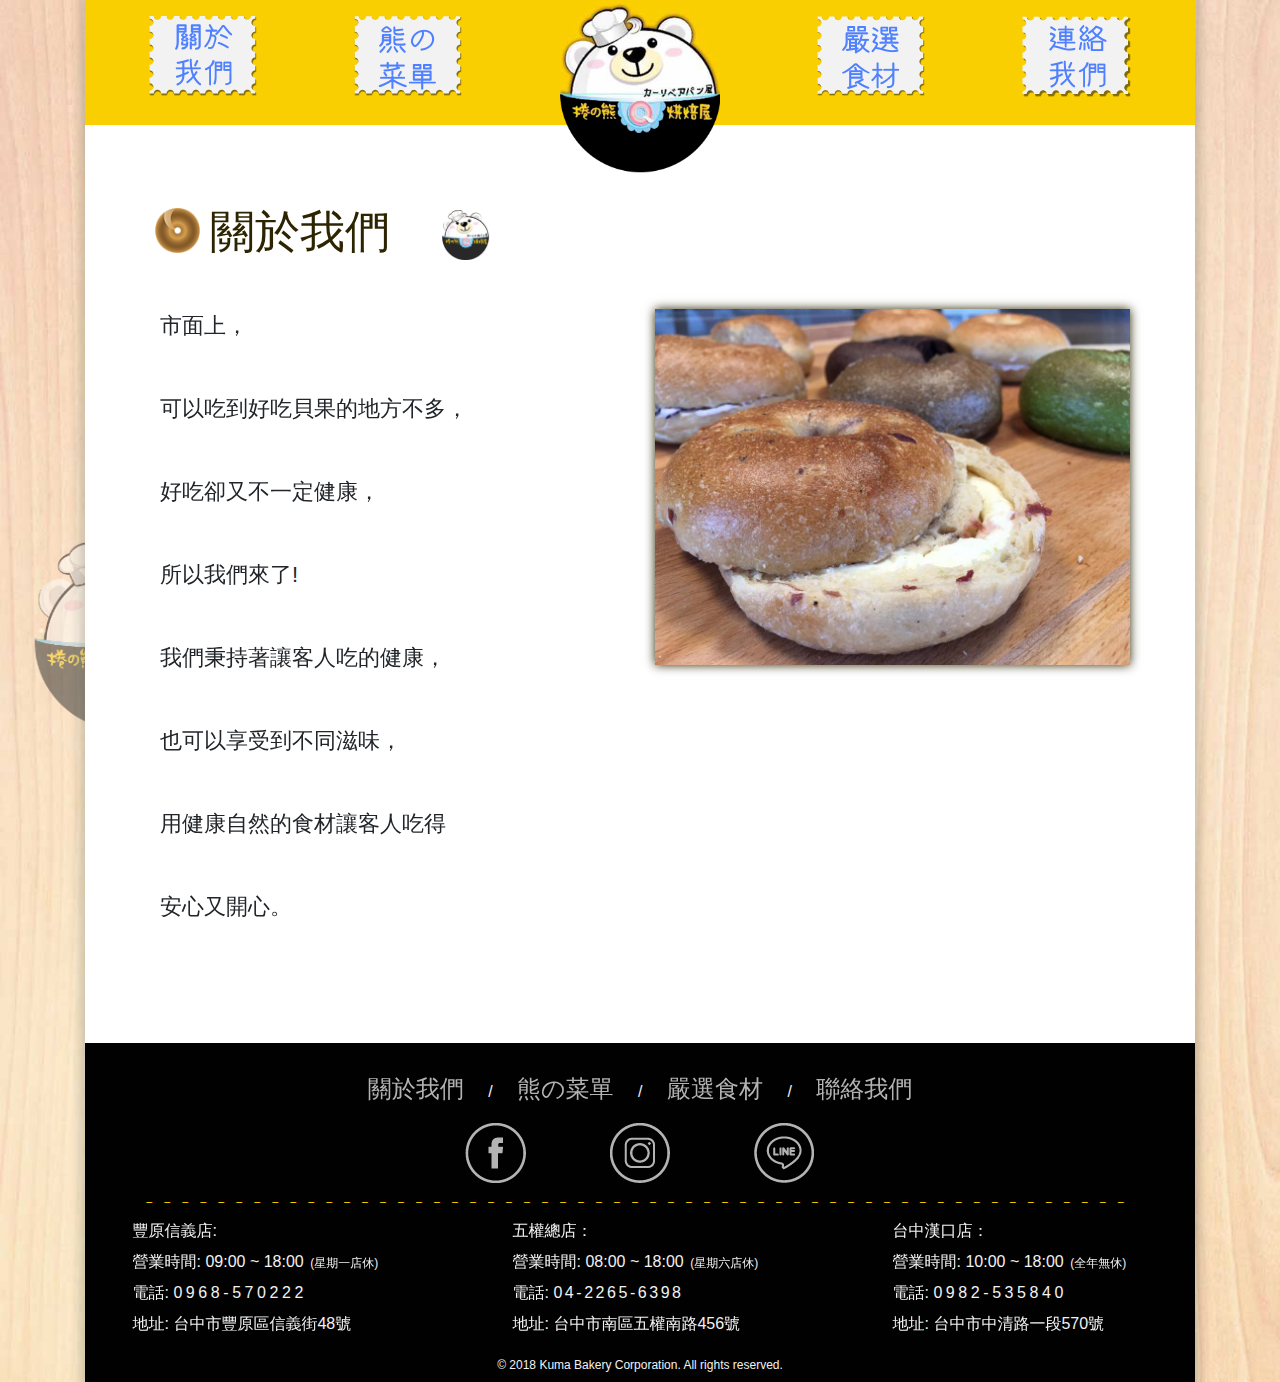
<file: about.html>
<!DOCTYPE html>
<html lang="zh-TW">

<head>
    <meta charset="UTF-8">
    <meta name="viewport" content="width=device-width, initial-scale=1.0">
    <meta http-equiv="X-UA-Compatible" content="ie=edge">
    <title>捲の熊烘焙屋</title>
    <link rel="shortcut icon" href="img/favicon.ico" />
    <!-- Bootstrap -->
    <link rel="stylesheet" href="https://maxcdn.bootstrapcdn.com/bootstrap/4.0.0/css/bootstrap.min.css" integrity="sha384-Gn5384xqQ1aoWXA+058RXPxPg6fy4IWvTNh0E263XmFcJlSAwiGgFAW/dAiS6JXm"
        crossorigin="anonymous">
    <!-- main.css -->
    <link rel="stylesheet" href="css/main.css">

    <style>
    </style>

</head>

<body>
    <div class="container">
        <div class="all-box">
            <!-- background animation -->
            <div class="bgcanim">
                <img class="img-fluid" src="img/ball.png" alt="背景小動畫">
            </div>
            <!-- Nav in header -->
            <header>
                <!-- the navigation bar change (max-wid:768) -->
                <nav class="navbar navbar-expand-md navbar-dark bg-kuma-yellow">
                    <!-- the logo-2 only display on Moblie (max-wid:768) -->
                    <a class="navbar-brand d-block d-md-none" href="index.html">
                        <img class="mobile-img-logo" src="img/nav/logo.png" alt="捲の熊烘焙屋-Logo">
                        <h1 class="text-hide">捲の熊烘焙屋</h1>
                    </a>
                    <button class="navbar-toggler" type="button" data-toggle="collapse" data-target="#navbars" aria-controls="navbarsE" aria-expanded="false"
                        aria-label="Toggle navigation">
                        <span class="navbar-toggler-icon"></span>
                    </button>
                    <div class="collapse navbar-collapse" id="navbars">
                        <!-- the line only display (max-wid:768) -->
                        <hr style="border-color:bisque" class=" d-block d-md-none">
                        <ul style="width:100%" class="navbar-nav mr-auto ml-auto justify-content-around">
                            <li class="nav-item d-block active pos-rel">
                                <a id="btn-about" class="nav-link nav-btn-img" href="about.html">
                                    <img class="d-none d-md-block" src="img/btn/about-btn.png" alt="關於我們">
                                    <img src="img/btn/postmark-hover.png" alt="postmark-hover" class="postmark-hover">
                                    <h2 class="d-block d-md-none">關於我們</h2>
                                    <span class="sr-only">(current)</span>
                                </a>
                            </li>
                            <li class="nav-item d-block pos-rel">
                                <a id="btn-menu" class="nav-link nav-btn-img" href="menu.html">
                                    <img class="d-none d-md-block" src="img/btn/menu-btn.png" alt="熊の菜單">
                                    <img src="img/btn/postmark-hover.png" alt="postmark-hover" class="postmark-hover">
                                    <h2 class="d-block d-md-none">熊の菜單</h2>
                                    <span class="sr-only">(current)</span>
                                </a>
                            </li>
                            <li></li>
                            <!-- the logo-1 only display on Computer (min-wid:768) -->
                            <li class="nav-item d-none d-md-block ">
                                <a id="btn-logo" class="navbar-brand" href="index.html">
                                    <img class="img-logo" src="img/nav/logo.png" alt="捲の熊烘焙屋-Logo">
                                    <h1 class="text-hide">捲の熊烘焙屋</h1>
                                </a>
                            </li>
                            <li></li>
                            <li class="nav-item d-block pos-rel">
                                <a id="btn-selections" class="nav-link nav-btn-img" href="selections.html">
                                    <img class="d-none d-md-block" src="img/btn/selection-btn.png" alt="嚴選食材">
                                    <img src="img/btn/postmark-hover.png" alt="postmark-hover" class="postmark-hover">
                                    <h2 class="d-block d-md-none">嚴選食材</h2>
                                    <span class="sr-only">(current)</span>
                                </a>
                            </li>
                            <li class="nav-item d-block pos-rel">
                                <a id="btn-contact" class="nav-link nav-btn-img" href="contact.html">
                                    <img class="d-none d-md-block" src="img/btn/contact-btn.png" alt="聯絡我們">
                                    <img src="img/btn/postmark-hover.png" alt="postmark-hover" class="postmark-hover">
                                    <h2 class="d-block d-md-none">聯絡我們</h2>
                                    <span class="sr-only">(current)</span>
                                </a>
                            </li>
                        </ul>
                    </div>
                </nav>
            </header>
            <!-- Article in main -->
            <main>
                <section class="row">
                    <div id="about-title" class="col-md-12 title">
                        <h3>關於我們
                            <!-- titleanimation -->
                            <div class="titleanim">
                                <img class="img-fluid" src="img/ball.png" alt="小動畫">
                            </div>
                        </h3>
                    </div>
                    <div class="w100"></div>
                    <div id="about-content" class="col-md-6">
                        <p>
                            <span class="first-st">
                                市面上，
                            </span>
                        </p>
                        <p>可以吃到好吃貝果的地方不多，</p>
                        <p>好吃卻又不一定健康，</p>
                        <p>所以我們來了!</p>
                        <p>我們秉持著讓客人吃的健康，</p>
                        <p>也可以享受到不同滋味，</p>
                        <p>用健康自然的食材讓客人吃得 </p>
                        <p>安心又開心。</p>
                    </div>
                    <figure class="col-md-6">
                        <img class="about-pic" src="/img/about-pic.jpg" alt="貝果的圖片">
                    </figure>
                </section>
            </main>

            <footer>
                <div class="row">
                    <div class="col-md-12">
                        <ul class="d-none d-md-block">
                            <li>
                                <a class="footer-a" href="about.html">關於我們</a>
                            </li>
                            <li>
                                <a class="footer-a" href="menu.html">熊の菜單</a>
                            </li>
                            <li>
                                <a class="footer-a" href="selections.html">嚴選食材</a>
                            </li>
                            <li>
                                <a class="footer-a" href="contact.html">聯絡我們</a>
                            </li>
                        </ul>
                        <ul class="d-block d-md-none">
                            <li>
                                <a class="footer-a" href="about.html">關於我們</a>
                            </li>
                            <li>
                                <a class="footer-a" href="menu.html">熊の菜單</a>
                            </li>
                        </ul>
                        <ul class="d-block d-md-none">
                            <li>
                                <a class="footer-a" href="selections.html">嚴選食材</a>
                            </li>
                            <li>
                                <a class="footer-a" href="contact.html">聯絡我們</a>
                            </li>
                        </ul>
                    </div>
                    <div class="w100"></div>
                    <div class="col-md-4"></div>
                    <div class="col-md-4">
                        <div class="icon-container">
                            <div class="icon fb">
                                <a target="_blank" href="https://zh-tw.facebook.com/abagel1102/">
                                    <img src="img/icon/fb-icon.png" alt="Facebook粉絲團" class="hover-before">
                                    <img src="img/icon/hv-fb-icon.png" alt="Facebook粉絲團" class="hover-after">
                                </a>
                            </div>
                            <div class="icon ig">
                                <a target="_blank" href="https://www.facebook.com/bingobagel/">
                                    <img src="img/icon/ig-icon.png" alt="Instagram" class="hover-before">
                                    <img src="img/icon/hv-ig-icon.png" alt="Instagram" class="hover-after">
                                </a>
                            </div>
                            <div class="icon line">
                                <a target="_blank" href="https://www.facebook.com/bingobagel222/">
                                    <img src="img/icon/line-icon.png" alt="Line" class="hover-before">
                                    <img src="img/icon/hv-line-icon.png" alt="Line" class="hover-after">
                                </a>
                            </div>
                        </div>
                    </div>
                    <div class="col-md-4"></div>
                    <div class="col-md-12">
                        <div class="dashed"></div>
                    </div>
                    <div class="w100"></div>
                    <div class="col-md-4 order-3 order-md-1">
                        <div class="info fong-yu">
                            <p>
                                豐原信義店:
                            </p>
                            <p>營業時間: 09:00 ~ 18:00
                                <span class="relax">(星期一店休)</span>
                            </p>
                            <p>電話:
                                <span class="mb-phone">
                                    0968-570222
                                </span>
                            </p>
                            <P>地址: 台中市豐原區信義街48號</P>
                        </div>
                    </div>
                    <div class="col-md-4 order-1 order-md-2">
                        <div class="info wu-chan">
                            <p>
                                五權總店：
                            </p>
                            <p>營業時間: 08:00 ~ 18:00
                                <span class="relax">(星期六店休)</span>
                            </p>
                            <p>電話:
                                <span class="phone">
                                    04-2265-6398
                                </span>
                            </p>
                            <p>地址: 台中市南區五權南路456號</p>
                        </div>
                    </div>
                    <div class="col-md-4 order-2 order-md-3">
                        <div class="info han-ko">
                            <p>
                                台中漢口店：
                            </p>
                            <p>營業時間: 10:00 ~ 18:00
                                <span class="relax">(全年無休)</span>
                            </p>
                            <p>電話:
                                <span class="mb-phone">
                                    0982-535840
                                </span>
                            </p>
                            <p>地址: 台中市中清路一段570號</p>
                        </div>
                    </div>
                    <div class="w100"></div>
                    <div class="copyright col-md-12 text-center mb-2 order-last">© 2018 Kuma Bakery Corporation. All rights reserved.</div>
                </div>
            </footer>
        </div>
    </div>


    <!-- Jquery -->
    <script src="https://code.jquery.com/jquery-2.2.4.min.js" integrity="sha256-BbhdlvQf/xTY9gja0Dq3HiwQF8LaCRTXxZKRutelT44="
        crossorigin="anonymous"></script>
    <!-- Bootstrap -->
    <script src="https://cdnjs.cloudflare.com/ajax/libs/popper.js/1.12.9/umd/popper.min.js" integrity="sha384-ApNbgh9B+Y1QKtv3Rn7W3mgPxhU9K/ScQsAP7hUibX39j7fakFPskvXusvfa0b4Q"
        crossorigin="anonymous"></script>
    <script src="https://maxcdn.bootstrapcdn.com/bootstrap/4.0.0/js/bootstrap.min.js" integrity="sha384-JZR6Spejh4U02d8jOt6vLEHfe/JQGiRRSQQxSfFWpi1MquVdAyjUar5+76PVCmYl"
        crossorigin="anonymous"></script>
    <!-- rolling animation  -->
    <script>
        setTimeout(function () {
            $(".titleanim").addClass("second")
        }, 3900);
    </script>
</body>

</html>
</file>
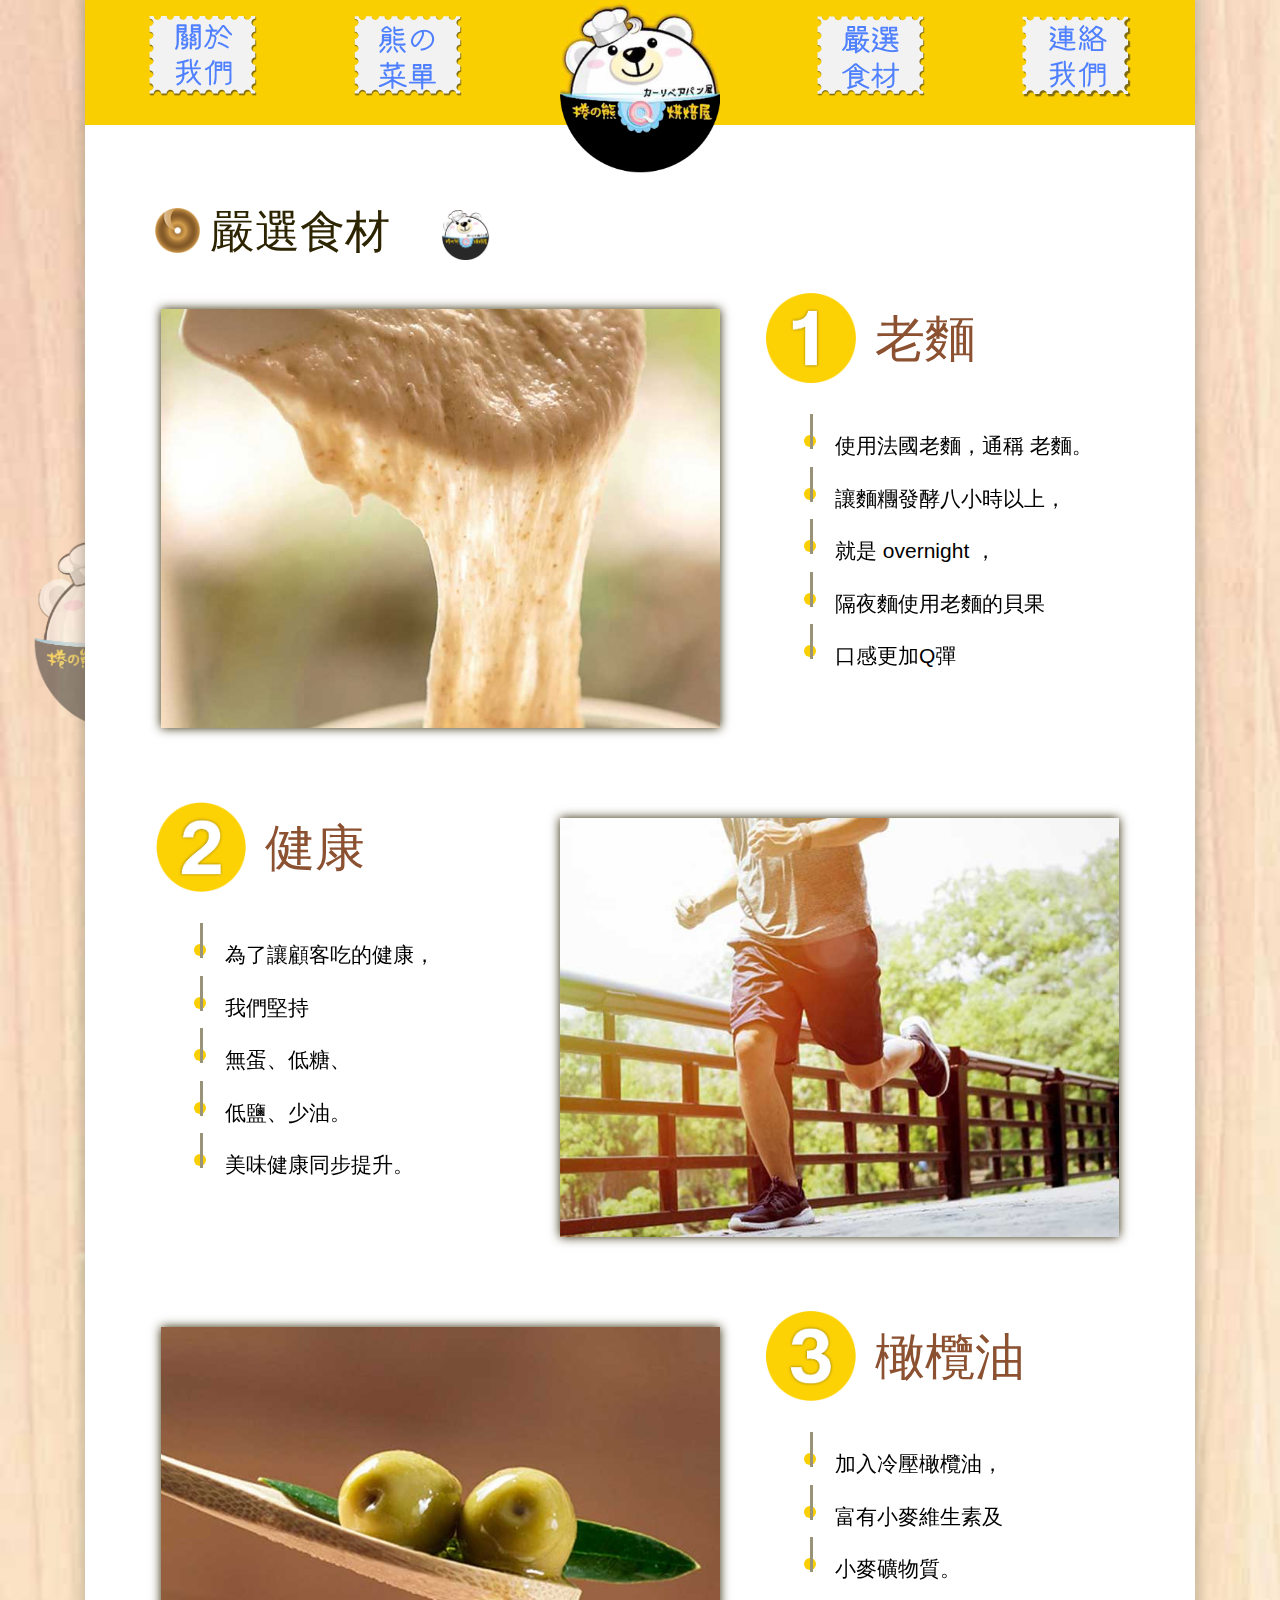
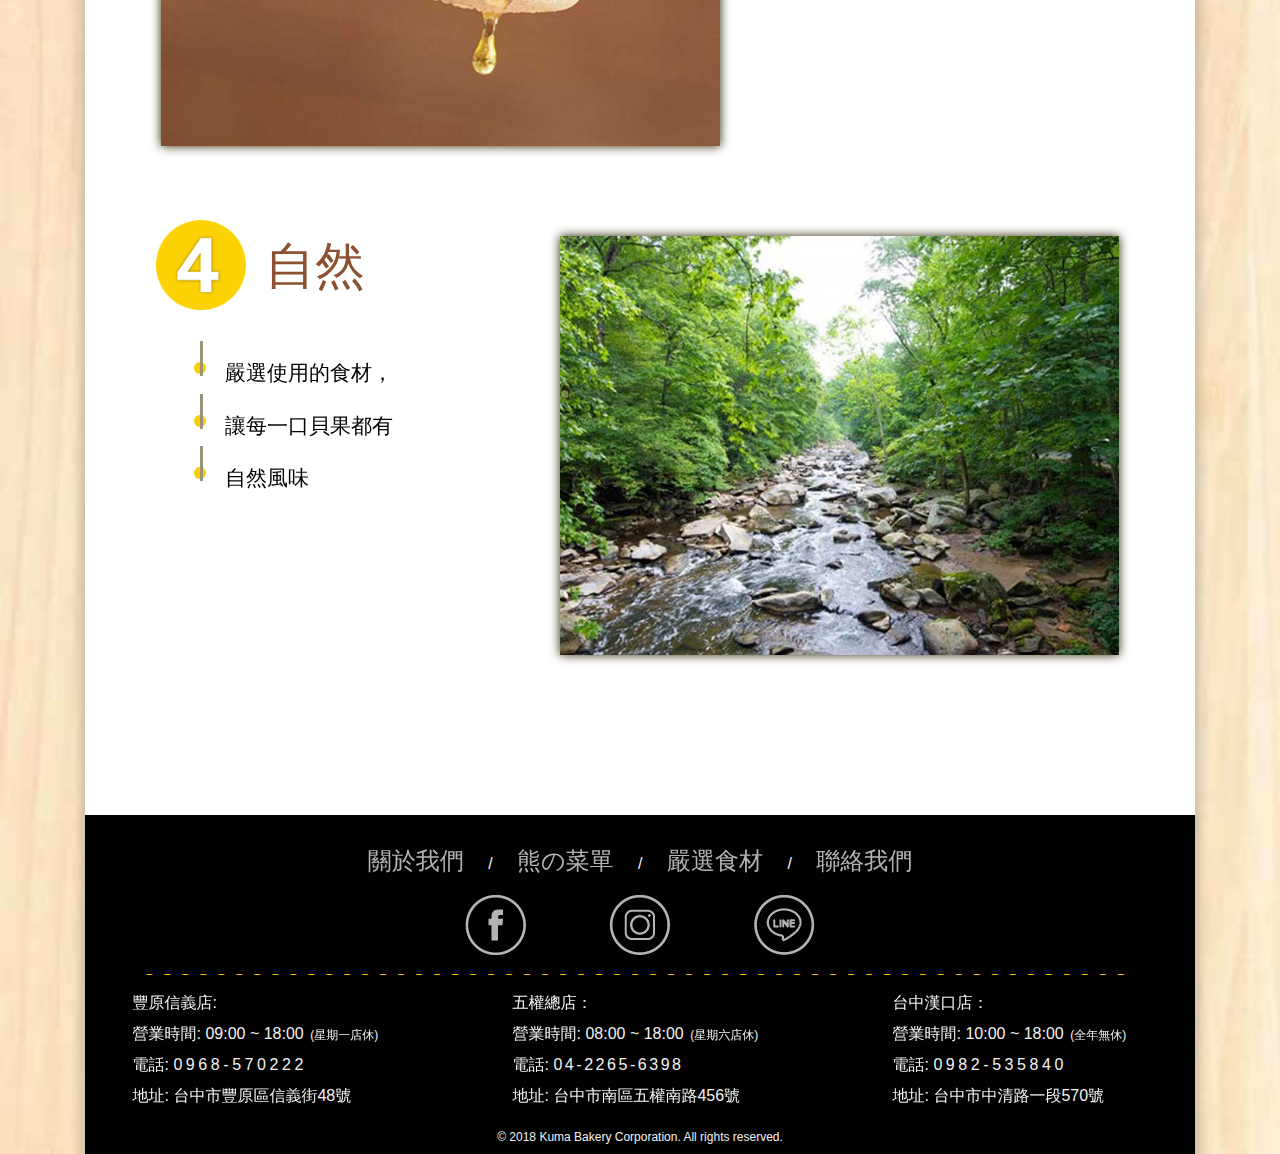
<file: selections.html>
<!DOCTYPE html>
<html lang="zh-TW">

<head>
    <meta charset="UTF-8">
    <meta name="viewport" content="width=device-width, initial-scale=1.0">
    <meta http-equiv="X-UA-Compatible" content="ie=edge">
    <title>捲の熊烘焙屋-嚴選食材</title>
    <link rel="shortcut icon" href="img/favicon.ico" />
    <!-- Bootstrap -->
    <link rel="stylesheet" href="https://maxcdn.bootstrapcdn.com/bootstrap/4.0.0/css/bootstrap.min.css" integrity="sha384-Gn5384xqQ1aoWXA+058RXPxPg6fy4IWvTNh0E263XmFcJlSAwiGgFAW/dAiS6JXm"
        crossorigin="anonymous">
    <!-- main.css -->
    <link rel="stylesheet" href="css/main.css">

</head>

<body>
    <div class="container">
        <div class="all-box">
            <!-- background animation -->
            <div class="bgcanim">
                <img class="img-fluid" src="img/ball.png" alt="背景小動畫">
            </div>
            <!-- Nav in header -->
            <header>
                <!-- the navigation bar change (max-wid:768) -->
                <nav class="navbar navbar-expand-md navbar-dark bg-kuma-yellow">
                    <!-- the logo-2 only display on Moblie (max-wid:768) -->
                    <a class="navbar-brand d-block d-md-none" href="index.html">
                        <img class="mobile-img-logo" src="img/nav/logo.png" alt="捲の熊烘焙屋-Logo">
                        <h1 class="text-hide">捲の熊烘焙屋</h1>
                    </a>
                    <button class="navbar-toggler" type="button" data-toggle="collapse" data-target="#navbars" aria-controls="navbarsE" aria-expanded="false"
                        aria-label="Toggle navigation">
                        <span class="navbar-toggler-icon"></span>
                    </button>
                    <div class="collapse navbar-collapse" id="navbars">
                        <!-- the line only display (max-wid:768) -->
                        <hr style="border-color:bisque" class=" d-block d-md-none">
                        <ul style="width:100%" class="navbar-nav mr-auto ml-auto justify-content-around">
                            <li class="nav-item d-block pos-rel">
                                <a id="btn-about" class="nav-link nav-btn-img" href="about.html">
                                    <img class="d-none d-md-block" src="img/btn/about-btn.png" alt="關於我們">
                                    <img src="img/btn/postmark-hover.png" alt="postmark-hover" class="postmark-hover">
                                    <h2 class="d-block d-md-none">關於我們</h2>
                                    <span class="sr-only">(current)</span>
                                </a>
                            </li>
                            <li class="nav-item d-block pos-rel">
                                <a id="btn-menu" class="nav-link nav-btn-img" href="menu.html">
                                    <img class="d-none d-md-block" src="img/btn/menu-btn.png" alt="熊の菜單">
                                    <img src="img/btn/postmark-hover.png" alt="postmark-hover" class="postmark-hover">
                                    <h2 class="d-block d-md-none">熊の菜單</h2>
                                    <span class="sr-only">(current)</span>
                                </a>
                            </li>
                            <li></li>
                            <!-- the logo-1 only display on Computer (min-wid:768) -->
                            <li class="nav-item d-none d-md-block ">
                                <a id="btn-logo" class="navbar-brand" href="index.html">
                                    <img class="img-logo" src="img/nav/logo.png" alt="捲の熊烘焙屋-Logo">
                                    <h1 class="text-hide">捲の熊烘焙屋</h1>
                                </a>
                            </li>
                            <li></li>
                            <li class="nav-item d-block active pos-rel">
                                <a id="btn-selections" class="nav-link nav-btn-img" href="selections.html">
                                    <img class="d-none d-md-block" src="img/btn/selection-btn.png" alt="嚴選食材">
                                    <img src="img/btn/postmark-hover.png" alt="postmark-hover" class="postmark-hover">
                                    <h2 class="d-block d-md-none">嚴選食材</h2>
                                    <span class="sr-only">(current)</span>
                                </a>
                            </li>
                            <li class="nav-item d-block pos-rel">
                                <a id="btn-contact" class="nav-link nav-btn-img" href="contact.html">
                                    <img class="d-none d-md-block" src="img/btn/contact-btn.png" alt="聯絡我們">
                                    <img src="img/btn/postmark-hover.png" alt="postmark-hover" class="postmark-hover">
                                    <h2 class="d-block d-md-none">聯絡我們</h2>
                                    <span class="sr-only">(current)</span>
                                </a>
                            </li>
                        </ul>
                    </div>
                </nav>
            </header>
            <!-- Article in main -->
            <main>
                <section class="row">
                    <div id="selections-title" class="col-md-12 title">
                        <h3>嚴選食材
                            <div class="titleanim">
                                <img class="img-fluid" src="img/ball.png" alt="小動畫">
                            </div>
                        </h3>
                    </div>
                    <div class="w100"></div>
                    <div class="col-md-7">
                        <figure id="sele-pic-01" class="selection-pic">
                            <img class="img-fluid" src="img/select/levain.jpg" alt="老麵">
                        </figure>
                    </div>
                    <div class="col-md-5">
                        <figcaption id="sele-01" class="selection-content">
                            <h4>老麵</h4>
                            <ul>
                                <li>
                                    <div class="board">
                                        <p>使用法國老麵，通稱 老麵。</p>
                                    </div>
                                </li>
                                <li>
                                    <div class="board">
                                        <p>讓麵糰發酵八小時以上，</p>
                                    </div>
                                </li>
                                <li>
                                    <div class="board">
                                        <p>就是 overnight ，</p>
                                    </div>
                                </li>
                                <li>
                                    <div class="board">
                                        <p>隔夜麵使用老麵的貝果</p>
                                    </div>
                                </li>
                                <li>
                                    <div class="board">
                                        <p>口感更加Q彈</p>
                                    </div>
                                </li>
                            </ul>
                        </figcaption>
                    </div>
                </section>
                <section class="row">
                    <div class="col-md-5 order-2 order-m2-1">
                        <figcaption id="sele-02" class="selection-content">
                            <h4>健康</h4>
                            <ul>
                                <li>
                                    <div class="board">
                                        <p>為了讓顧客吃的健康，</p>
                                    </div>
                                </li>
                                <li>
                                    <div class="board">
                                        <p>我們堅持</p>
                                    </div>
                                </li>
                                <li>
                                    <div class="board">
                                        <p>無蛋、低糖、</p>
                                    </div>
                                </li>
                                <li>
                                    <div class="board">
                                        <p>低鹽、少油。</p>
                                    </div>
                                </li>
                                <li>
                                    <div class="board">
                                        <p>美味健康同步提升。</p>
                                    </div>
                                </li>
                            </ul>
                        </figcaption class="selection-pic">
                    </div>
                    <div class="col-md-7 order-1 order-md-2">
                        <figure id="sele-pic-02" class="selection-pic">
                            <img class="img-fluid" src="img/select/health.jpg" alt="健康">
                        </figure>
                    </div>
                </section>
                <section class="row">
                    <div class="col-md-7">
                        <figure id="sele-pic-03" class="selection-pic">
                            <img class="img-fluid" src="img/select/olive.jpg" alt="橄欖油">
                        </figure>
                    </div>
                    <div class="col-md-5">
                        <figcaption id="sele-03" class="selection-content">
                            <h4>橄欖油</h4>
                            <ul>
                                <li>
                                    <div class="board">
                                        <p>加入冷壓橄欖油，</p>
                                    </div>
                                </li>
                                <li>
                                    <div class="board">
                                        <p>富有小麥維生素及</p>
                                    </div>
                                </li>
                                <li>
                                    <div class="board">
                                        <p>小麥礦物質。</p>
                                    </div>
                                </li>
                            </ul>
                        </figcaption>
                    </div>
                </section>
                <section class="row">
                    <div class="col-md-5 order-2 order-m2-1">
                        <figcaption id="sele-04" class="selection-content">
                            <h4>自然</h4>
                            <ul>
                                <li>
                                    <div class="board">
                                        <p>嚴選使用的食材，</p>
                                    </div>
                                </li>
                                <li>
                                    <div class="board">
                                        <p>讓每一口貝果都有</p>
                                    </div>
                                </li>
                                <li>
                                    <div class="board">
                                        <p>自然風味</p>
                                    </div>
                                </li>
                            </ul>
                        </figcaption>
                    </div>
                    <div class="col-md-7 order-1 order-md-2">
                        <figure id="sele-pic-04" class="selection-pic">
                            <img class="img-fluid" src="img/select/nature.jpg" alt="自然">
                        </figure>
                    </div>
                </section>
            </main>

            <footer>
                <div class="row">
                    <div class="col-md-12">
                        <ul class="d-none d-md-block">
                            <li>
                                <a class="footer-a" href="about.html">關於我們</a>
                            </li>
                            <li>
                                <a class="footer-a" href="menu.html">熊の菜單</a>
                            </li>
                            <li>
                                <a class="footer-a" href="selections.html">嚴選食材</a>
                            </li>
                            <li>
                                <a class="footer-a" href="contact.html">聯絡我們</a>
                            </li>
                        </ul>
                        <ul class="d-block d-md-none">
                            <li>
                                <a class="footer-a" href="about.html">關於我們</a>
                            </li>
                            <li>
                                <a class="footer-a" href="menu.html">熊の菜單</a>
                            </li>
                        </ul>
                        <ul class="d-block d-md-none">
                            <li>
                                <a class="footer-a" href="selections.html">嚴選食材</a>
                            </li>
                            <li>
                                <a class="footer-a" href="contact.html">聯絡我們</a>
                            </li>
                        </ul>
                    </div>
                    <div class="w100"></div>
                    <div class="col-md-4"></div>
                    <div class="col-md-4">
                        <div class="icon-container">
                            <div class="icon fb">
                                <a target="_blank" href="https://zh-tw.facebook.com/abagel1102/">
                                    <img src="img/icon/fb-icon.png" alt="Facebook粉絲團" class="hover-before">
                                    <img src="img/icon/hv-fb-icon.png" alt="Facebook粉絲團" class="hover-after">
                                </a>
                            </div>
                            <div class="icon ig">
                                <a target="_blank" href="https://www.facebook.com/bingobagel/">
                                    <img src="img/icon/ig-icon.png" alt="Instagram" class="hover-before">
                                    <img src="img/icon/hv-ig-icon.png" alt="Instagram" class="hover-after">
                                </a>
                            </div>
                            <div class="icon line">
                                <a target="_blank" href="https://www.facebook.com/bingobagel222/">
                                    <img src="img/icon/line-icon.png" alt="Line" class="hover-before">
                                    <img src="img/icon/hv-line-icon.png" alt="Line" class="hover-after">
                                </a>
                            </div>
                        </div>
                    </div>
                    <div class="col-md-4"></div>
                    <div class="col-md-12">
                        <div class="dashed"></div>
                    </div>
                    <div class="w100"></div>
                    <div class="col-md-4 order-3 order-md-1">
                        <div class="info fong-yu">
                            <p>
                                豐原信義店:
                            </p>
                            <p>營業時間: 09:00 ~ 18:00
                                <span class="relax">(星期一店休)</span>
                            </p>
                            <p>電話:
                                <span class="mb-phone">
                                    0968-570222
                                </span>
                            </p>
                            <P>地址: 台中市豐原區信義街48號</P>
                        </div>
                    </div>
                    <div class="col-md-4 order-1 order-md-2">
                        <div class="info wu-chan">
                            <p>
                                五權總店：
                            </p>
                            <p>營業時間: 08:00 ~ 18:00
                                <span class="relax">(星期六店休)</span>
                            </p>
                            <p>電話:
                                <span class="phone">
                                    04-2265-6398
                                </span>
                            </p>
                            <p>地址: 台中市南區五權南路456號</p>
                        </div>
                    </div>
                    <div class="col-md-4 order-2 order-md-3">
                        <div class="info han-ko">
                            <p>
                                台中漢口店：
                            </p>
                            <p>營業時間: 10:00 ~ 18:00
                                <span class="relax">(全年無休)</span>
                            </p>
                            <p>電話:
                                <span class="mb-phone">
                                    0982-535840
                                </span>
                            </p>
                            <p>地址: 台中市中清路一段570號</p>
                        </div>
                    </div>
                    <div class="w100"></div>
                    <div class="copyright col-md-12 text-center mb-2 order-last">© 2018 Kuma Bakery Corporation. All rights reserved.</div>
                </div>
            </footer>
        </div>
    </div>

    <!-- Jquery -->
    <script src="https://code.jquery.com/jquery-2.2.4.min.js" integrity="sha256-BbhdlvQf/xTY9gja0Dq3HiwQF8LaCRTXxZKRutelT44="
        crossorigin="anonymous"></script>
    <!-- Bootstrap -->
    <script src="https://cdnjs.cloudflare.com/ajax/libs/popper.js/1.12.9/umd/popper.min.js" integrity="sha384-ApNbgh9B+Y1QKtv3Rn7W3mgPxhU9K/ScQsAP7hUibX39j7fakFPskvXusvfa0b4Q"
        crossorigin="anonymous"></script>
    <script src="https://maxcdn.bootstrapcdn.com/bootstrap/4.0.0/js/bootstrap.min.js" integrity="sha384-JZR6Spejh4U02d8jOt6vLEHfe/JQGiRRSQQxSfFWpi1MquVdAyjUar5+76PVCmYl"
        crossorigin="anonymous"></script>
    <!-- rolling animation  -->
    <script>
        setTimeout(function () {
            $(".titleanim").addClass("second")
        }, 3900);
    </script>
</body>

</html>
</file>
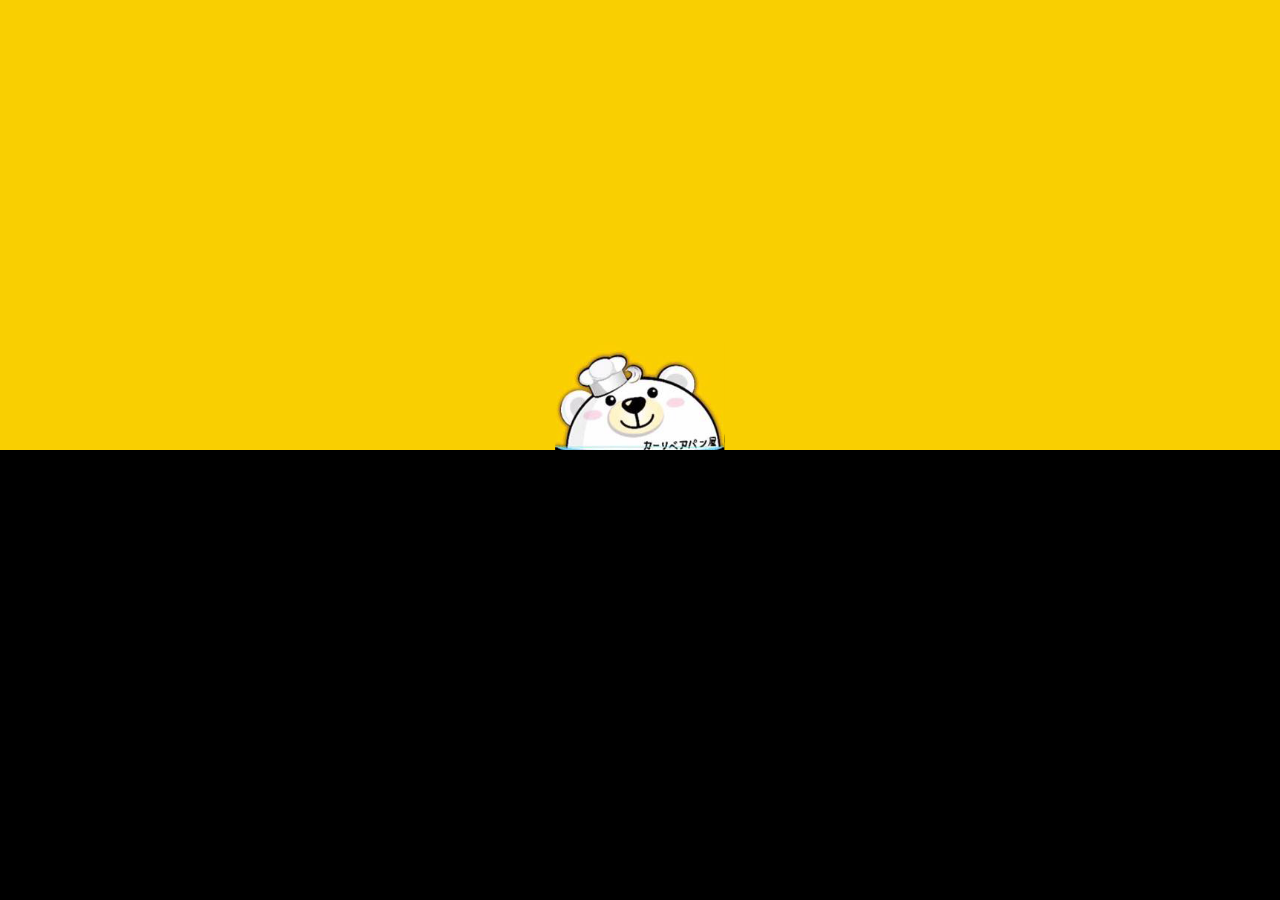
<file: mumuonly/preload.html>
<!DOCTYPE html>
<html lang="en">

<head>
    <meta charset="UTF-8">
    <meta name="viewport" content="width=device-width, initial-scale=1.0">
    <meta http-equiv="X-UA-Compatible" content="ie=edge">
    <title>Document</title>
    <style>
        body {
            margin: 0;
        }
        .preloadtop img {
            max-width: 170px;
            position: absolute;
            bottom: -80px;
            left: 50%;
            transform: translate(-50%,0);
        }

        .preloadtop {
            width: 100%;
            height: 50vh;
            background-color: #f9cf01;
            position: absolute;
            top: 0;
            animation: topup 2s cubic-bezier(.22,.94,.65,-0.46) forwards 1s;
        }

        .preloadbottom {
            width: 100%;
            height: 50vh;
            background-color: #000;
            position: absolute;
            bottom: 0;
            animation: bottomup 2s cubic-bezier(.22,.94,.65,-0.46) forwards 1s;
        }

        @keyframes topup {
            to{
                height: 130px;
            }            
        }

        @keyframes bottomup {
            to {
                height: 0vh;
            }
        }
    </style>
</head>

<body>
    <div class="preload">
        <div class="preloadtop">
            <img src="img/preloadtop.png" alt="LOGO">
        </div>
        <div class="preloadbottom"></div>
    </div>

</body>

</html>
</file>
<file: css/main.css>
/* Shared 共用*/

/* ------------------------------------------- */
/* For All Elements */
* {
    font-family: 
    Helvetica, Arial,
    "文泉驛正黑", "WenQuanYi Zen Hei",
    "儷黑 Pro", "LiHei Pro",
    "黑體-繁", "Heiti TC",
    "微軟正黑體", "Microsoft JhengHei", sans-serif;
}
/* Add body a background image. */
body {
    background-image: url('../img/bg-dark.jpg');
    background-size: cover;
    margin: 0;
    padding: 0;
}

/* Add container box-shadow. */
.all-box {
    box-shadow:0px 0px 10px 5px rgba(102, 98, 79,0.3);
    background-color: #FFFFFF;
    position: relative;
}

/* ------------------------------------------- */
/* Background Color - Kuma Yellow */
.bg-kuma-yellow {
    background-color: #f9cf01;
}

/* background animation */
.bgcanim {
    z-index: -1;
    position: absolute;
    width: 190px;
    left: -5%;
    top: 60vh;    
    opacity: 0.5;
    animation: momo 1.61821s ease-in forwards 0.5s;
}
@keyframes momo {
    to {
        left: -8%;
        transform: rotate(-30deg);
    }
}
/* title animation */
.titleanim {
    position: absolute;
    left: 25%;
    top: 0;
    width: 50px;
    animation: roll 1.5s ease-in-out forwards 2.5s;
    
}
.titleanim.second{
    left: 90%;
    animation: rolling 1s ease-out forwards; 
 }
@keyframes roll {
    to {
        left: 96.666%;
        transform: rotate(720deg);
    }
}
@keyframes rolling {
    0% {
        left: 96.666%;
    }
    100% {
        transform: rotate(-360deg);
        top:-50%;
        left: 80%;
    }
}


/* Navigation Bar */

.pos-rel {
    position: relative;
}

/* Centre Adjustment */
.img-logo {
    width: 160px;    
    position: absolute;
    top: 10%;
    left: 50%;
    transform: translate(-50%,-10%);
    /* transform: translate(-47%, -15%); */
}
/* The second LOGO only display when using the mobile. */
.mobile-img-logo {
    height: 8vh;
}
/* Add the interval between the bottom of NAV and the stamp-buttons. */
.nav-btn-img {
    padding-bottom: 20px;
}
/* The Postmark */
.postmark-hover {
    width: 50px;
    position:  absolute;
    right: 0;
    bottom:  11px;
    opacity: 0;
    transition: all 1000ms ease-in;
}
/* The Hover of the NAV buttons. */
.nav-btn-img:hover .postmark-hover {
    transition: all 200ms ease-in-out;
    opacity: 1;
}

@media screen and (max-width:992px){
    .img-logo { 
        width: 100px;
    }
}

@media screen and (max-width:767px){
    .postmark-hover {
        width: 50px;
        position:  absolute;
        left: 110px;
        bottom:  10px;
    
    }
}





/* ------------------------------------------- */
/* Main */
main {
    /* Add the interval between the navigation bar and content. */
    padding: 80px 0px 20px 0px;
}

/* Title */
.title h3 {
    margin-left: 105px;
    margin-bottom: 50px;
    padding-left: 20px;
    position: relative;
    font-weight: 700;
    color:#2D2502;
    font-size:45px;
}

/* The Bagel pic in Title*/
.title h3::before {
    content:"";
    width:45px;
    height:45px;
    position: absolute;
    background-image: url('../img/title-bagel.png');
    background-size: cover;
    left:-35px;
    top:3px;
}

@media screen and (max-width:767px) {
    .title h3 {
        margin-left: 45px;
    }
}


/* ------------------------------------------- */
/* Footer */
footer {
    margin-top: 50px;
    color:#F2F2F2;
    background-color: #010101;
    padding-top:28px;
}
/* Sitemap */
footer .row .col-md-12 ul {
    text-align: center;
    list-style: none;
    padding:0;
}
/*The font color and the font size of the items in the Sitemap.  */
footer .row .col-md-12 ul li {
    display:inline;
}
.footer-a {
    font-size: 24px;
    font-weight: 500;
    color:#B3B3B3;
}

/* hover: Change color. */
.footer-a:hover {
    text-decoration: none;
    color:#f9cf01;
}
/* Add the "/" after the item. */
footer .row .col-md-12 ul li::after {
    display:inline;
    content:"/";
    margin:0 20px;
}
/* Delete the last " / " */
footer .row .col-md-12 ul li:nth-last-child(1)::after {
    display:none;
}
/* the icon */
.icon-container{
    display: flex;
    justify-content: space-between;
    /* margin-bottom:18px; */
}

.icon {
    display: inline;
}
/* Hover: Pic Change  */
.hover-before{
    display:block;
}
.hover-after{
    display:none;
}
.icon:hover .hover-before{
    display: none;
}
.icon:hover .hover-after{
    display: block;
}
/* the dashed line */
.dashed::after {
    content: "-------------------------------------------------------";
    display: block;
    font-size:24px;
    text-align: center;
    letter-spacing: 10px;
    color: #f9cf01;
    overflow: hidden;
    height: 20px;
}
/* The Store Information */
.info {
    width: 90%;
    padding-top:16px;
    padding-left:30px;
    margin-left:auto;
    margin-right:auto;
    margin-bottom:20px;
}
/* The paragraph. */
.col-md-4 .info p {
    margin-bottom:7px;
    font-size:16px;
}
/* The closed time. */
.relax {
    font-size:12px;
    padding-left:2px;
}
/* Moblie Phone Number. */
.mb-phone {
    letter-spacing: 3.567px;
}
/* Phone Number. */
.phone {
    letter-spacing: 2.54px;
}
/* CopyRight  */
.copyright {
    font-size: 12px;
}

@media screen  and (max-width:767px) {
    .info {
        width: 90%;
        padding:  15px 0px 15px 35px;
        margin-bottom: 0px;
    }
    .info.wu-chan{
        padding-top:35px;
    }
    .info.fong-yu {
        margin-bottom: 50px;
    }

    .icon-container {
        justify-content: space-around;
    }

}

@media screen and (max-width:350px) {
    .info {
        padding-left:10px;
    }
}

/* ------------------------------------------- */

/* ------------------------------------------- */
/* Individual 個別*/
/* ------------------------------------------- */

/* ------------------------------------------- */
/* Index---------沐謙*/
/* 內容放在這裡 */
main#index-content {
    padding: 8vh 0px 20px 0px;
}

/* swiper */
        
.swiper-container {
            width: 100%;
            padding-bottom: 50px;
}

.swiper-slide {
            max-width: 60%;
            box-shadow: 0 7px 30px 0px rgba(39, 16, 1, 0.5);
            /* border: solid 7px #cc730e; */
}

.swiper-pagination-bullet-active {
    background-color: #f9cf01;
}


@media screen and (max-width:991px) {
            .swiper-slide {
                max-width: 80%;
    }
}

/* preload */

.preload {
    width: 100%;
    height: 100vh;
    position: fixed;
    z-index: 9030;
}

.preloadtop img {
            position: absolute;
            width: 160px;
            bottom: -80px;
            left: 50%;
            transform: translate(-50%, 0);
}

.preloadtop {
            width: 100%;
            height: 50vh;
            background-color: #f9cf01;
            position: absolute;
            top: 0;
            animation: topup 2s cubic-bezier(.22, .94, .65, -0.46) forwards 1s;
            opacity: 1;
}

.preloadbottom {
            width: 100%;
            height: 50vh;
            background-color: #000;
            position: absolute;
            bottom: 0;
            animation: bottomup 2s cubic-bezier(.22, .94, .65, -0.46) forwards 1s;
}

@keyframes topup {
    99% {
        opacity: 1;
    }
    100% {
        height: 130px;
        opacity: 0;
    }
}

@keyframes bottomup {
    to {
        height: 0vh;
    }
}



/* ------------------------------------------- */
/* About---------冠華 */
#about-content p {
    font-size: 22px;
    margin-left: 75px;
    margin-bottom:50px;
}
.about-pic {
    width: 88%;
    box-shadow:0px 0px 10px 0px #2D2502;
}
@media screen and (max-width:767px) {
    #about-content p {
        font-size: 22px;
        margin-left: 20px;
        margin-bottom:50px;
    }
    .about-pic {
        width: 90%;
        margin-left: 5%;
        margin-right: 5%;
    }
}




/* ------------------------------------------- */
/* Menu----------沐謙 */
/* 內容放在這裡 */
.border-top-orange {
    border-top:solid 5px #F1B676;
    width: 100%;
    margin: 25px 0;
}

/* menu content */

.menucontent {
            width: 87%;
            margin: auto;
}

 /* filterizr */

.filterizr__controls {
            /* margin-top: 20px; */
}

.filterizr__controls li {
            text-align: center;
            width: 133px;
            margin: 7px;
            border-radius: 50px;
            padding: 7px;
            background-color: #F9CF16;
            color: #333;
            cursor: pointer;
            display: inline-block;
            text-transform: uppercase;
            transition: all 200ms;
            cursor: pointer;
            font-weight: 600;
            font-size: 20px;
            text-shadow: -1px 0 #fff, 0 1px #fff, 1px 0 #fff, 0 -1px #fff;
}

.filterizr__controls li.active {
            box-shadow: 0 0 10px 3px rgba(63, 38, 14, 0.5);
            color: rgb(128, 58, 12);
            background-color: rgb(249, 132, 22);            
}

.filterizr__elements figure {
            padding: 1rem;
            cursor: pointer;
}

.filterizr__elements figure figcaption {
            color: white;
            position: absolute;
            text-transform: uppercase;
            padding: 1rem;
            z-index: 1;
            bottom: 1rem;
}

.filterizr__elements img {
            box-shadow: 0 0 20px 5px rgba(235, 168, 106, 0.5);            
}

.img-thumbnail {
            background-color: #F9CF16;
            transition: all 500ms;
            cursor: pointer;
}



.mask {
            left: 50%;
            top: 50%;
            transform: translate(-50%, -50%);
            position: absolute;
            width: calc(100% - 42px);
            height: calc(100% - 42px);
            ;
            background-color: rgba(249, 132, 22, 0.2);

            transition: all 500ms ease-in-out;
            opacity: 0;

}

.filterizr__elements figure figcaption {
            top: 50%;
            left: 50%;
            transform: translate(-50%, -50%);
            padding: 0;
            color: #000;
            font-weight: 900;
}

.filtr-item:hover .mask {
            transform: translate(-50%, -50%) scale(0.9);
            opacity: 1;
            z-index: 2;
}

.filtr-item:hover .img-thumbnail {
            background-color: rgb(249, 132, 22);
}

.filtr-item:hover img {
            transform: scale(0.9);
}

 /* modal */
.modal .row {

            margin: 0;
}
.modal .col-12 {
            padding: 0;
}

.modal-content {
            left: 50%;
            top: 50%;
            transform: translate(-50%, -50%);
            position: absolute;
            padding: 0;
            width: 600px;
            height: 300px;
            margin: 50px 0;
}

.modal-body {
            padding: 0;
}

.close {
            position: absolute;
            top: -25px;
            right: -20px;
}

.modalframe {
            position: relative;
            width: 300px;
            height: 300px;
            background-color: #F1B676;
            box-shadow: inset 7px 0 10px 0px rgba(63, 38, 14, 0.5);
}

.modaltext {
            padding: 20px;
            position: absolute;
            left: 50%;
            top: 50%;
            transform: translate(-50%, -50%);
            width: 230px;
            height: 230px;
            color: #322013;
}

.modaltext::before {
            content: "";
            width: 240px;
            height: 240px;
            border: solid 3px #322013;
            position: absolute;
            left: 0;
            top: 0;
}

.modaltext::after {
            content: "";
            width: 240px;
            height: 240px;
            border: solid 3px #322013;
            position: absolute;
            right: 0;
            bottom: 0;
}

.modaltext h5 {
            padding-bottom: 10px;
            border-bottom: solid 2px #322013;
            text-align: center;
            font-weight: 700;
}

.price {
            position: absolute;
            right: 20px;
            bottom: 0;
            font-weight: 700;
}

@media screen and (max-width:992px) {
    .modal-content {
                width: 300px;
                height: 600px;
    }
    .modalframe {
                box-shadow: inset 0 7px 10px 0px rgba(63, 38, 14, 0.5);
    }
}

/* ------------------------------------------- */
/* Selections----冠華 */
.selection-pic {
    width: 88%;
    margin:0 0 90px 12%;
    box-shadow:0px 0px 10px 0px #2D2502;
}

#sele-pic-02.selection-pic,
#sele-pic-04.selection-pic {
    margin:0 12% 90px 0%;
}

figcaption.selection-content {
    position: relative;
}
figcaption#sele-02.selection-content, 
figcaption#sele-04.selection-content {
    left:55px;
}
figcaption.selection-content h4 {
    font-size: 50px;
    margin-left:125px;
    margin-bottom:40px;
    color:#8B5131;
}
figcaption.selection-content h4::before {
    content:"";
    width:90px;
    height:90px;
    position: absolute;
    background-image: url('../img/select/sele-01.png');
    background-size: cover;
    left:16px;
    top:-16px;
}
figcaption#sele-02.selection-content h4::before {
    background-image: url('../img/select/sele-02.png');
}
figcaption#sele-03.selection-content h4::before {
    background-image: url('../img/select/sele-03.png');
}
figcaption#sele-04.selection-content h4::before {
    background-image: url('../img/select/sele-04.png');
}

figcaption.selection-content ul {
    color:#f9cf01;
    font-size:40px;
    padding:0;
    margin-left:85px;
}
figcaption.selection-content li .board {
    position: relative;
}
figcaption.selection-content li .board p{
    font-size:21px;
    color: #000000;;
    margin:0;
}
figcaption.selection-content li .board p::before {
    content:"";
    height:35px;
    width: 3px;
    background-color: #999379;
    display: block;
    position: absolute;
    left:-25px;
    top:-16px;
}

@media screen and (max-width:767px){
    .selection-pic {
        margin-left:auto;
        margin-right:auto;
    }
    #sele-pic-02.selection-pic,
    #sele-pic-04.selection-pic {
        margin-left:auto;
        margin-right:auto;
    }
    .selection-content {
        margin-bottom: 90px;
    }
    figcaption#sele-02.selection-content, 
    figcaption#sele-04.selection-content {
        left:0px;
    }
}

/* ------------------------------------------- */
/* Contact-------冠華 */

.contact-info {
    margin-left:75px;
    margin-bottom:50px;
}
.contact-info h5 {
    color:#724421;
    font-size: 28px;
    font-weight: 600;
    margin-bottom: 0.7rem;
}
.contact-info p{
    font-size:26px;
    margin-bottom: 0.3rem;
    
}

.contact-info p.op-time::before  {
    content:"";
    width: 30px;
    height: 30px;
    display: block;
    background-image: url('../img/icon/open-time-icon.png');
    background-size: contain;
    background-repeat: no-repeat;
    float: left;
}
.contact-info p.phone-nb::before  {
    content:"";
    width: 30px;
    height: 30px;
    display: block;
    background-image: url('../img/icon/phone-icon.png');
    background-size: contain;
    background-repeat: no-repeat;
    float: left;
}

.contact-info p.adress::before  {
    content:"";
    width: 30px;
    height: 30px;
    display: block;
    background-image: url('../img/icon/adress-icon.png');
    background-size: contain;
    background-repeat: no-repeat;
    float: left;
}

.contact-info .number {
    font-family: Times New Roman;
    font-weight: 600;
    letter-spacing: 2px;
}
.contact-info .mobile {
    letter-spacing: 3px;
}

.contact-info .relax {
    font-size: 17px;
    color:#1C1842;
}

.contact-info.han-ko {
    margin-right:30px;
    margin-left:60px;
}

.contact-info.han-ko p .relax {
    letter-spacing: 4px;
}

.google-map {
    width: 100%;
    height: 400px;
    /* background-color: #f9cf01; */
    margin-bottom:50px;
}
#map {
    height: 370px;
    width:85%;
    top:12px;
    box-shadow:0px 0px 10px 0px #2D2502;
}

@media screen and (max-width:767px){
    .contact-info,
    .contact-info.han-ko {
        margin-left:15px;
        margin-right: 0px;
    }

    .contact-info p{
        font-size:20px;
        letter-spacing: 3px;
    }
    .contact-info .relax {
        font-size: 16px;
    }
    .contact-info p.op-time::before,
    .contact-info p.phone-nb::before,
    .contact-info p.adress::before{
        width: 22px;
        height: 22px;
    }

    #facebook-pl {
        margin-bottom: 3rem;
    }
}

@media screen and (max-width:350px) {
    .contact-info p{
        font-size:17px;
        letter-spacing: 1.2px;
    }
    .contact-info .relax {
        font-size: 16px;
    }
    .contact-info.han-ko p .relax {
        letter-spacing: 2px;
    }
}


/* ------------------------------------------- */
</file>
